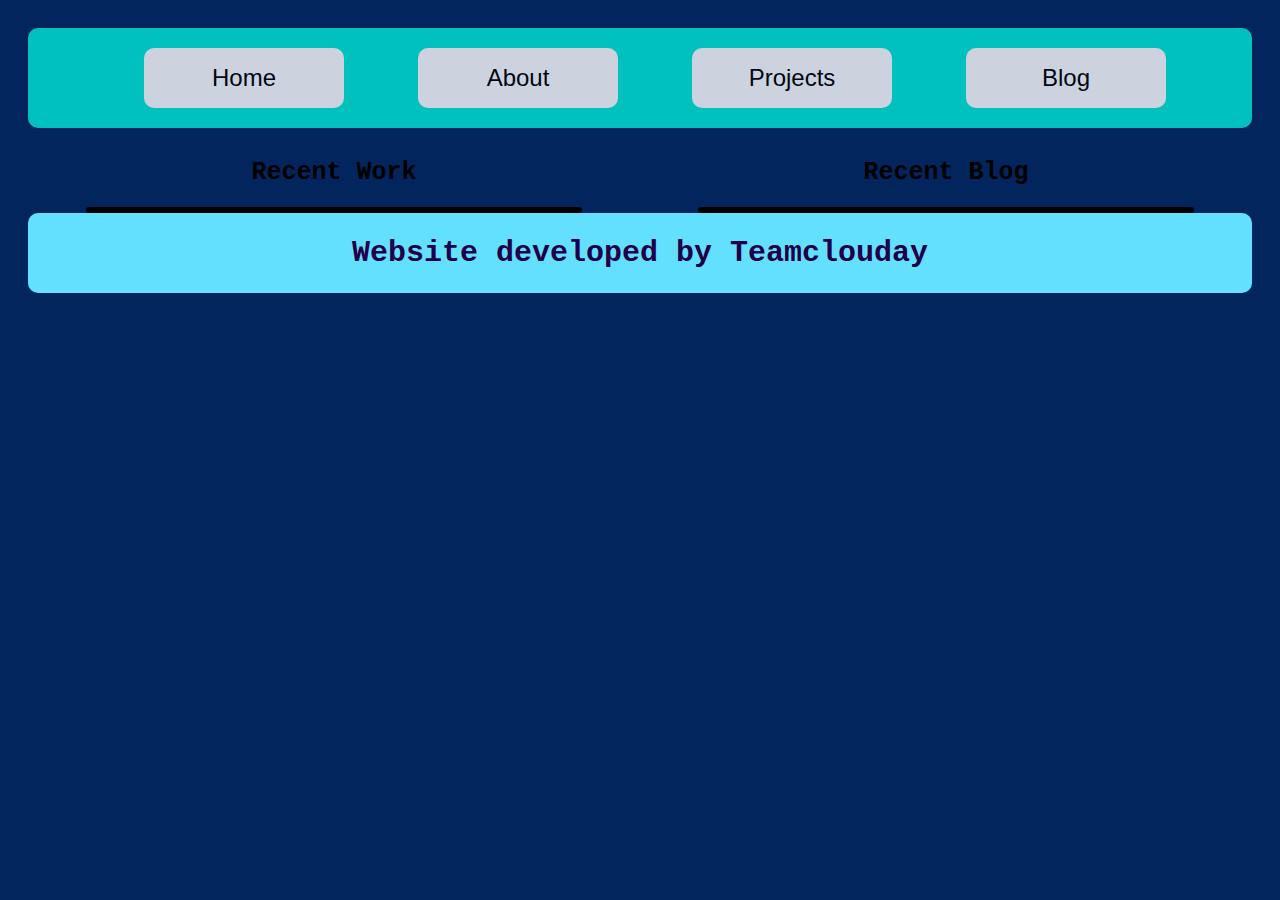
<file: index.html>
<!DOCTYPE html>
<html lang="en">

<head>
  <meta charset="UTF-8">
  <title>Teamclouday</title>
  <link rel="icon"
    href="https://upload.wikimedia.org/wikipedia/commons/thumb/a/a5/Archlinux-icon-crystal-64.svg/65px-Archlinux-icon-crystal-64.svg.png">
  <script src="https://code.jquery.com/jquery-3.5.1.slim.js"
    integrity="sha256-DrT5NfxfbHvMHux31Lkhxg42LY6of8TaYyK50jnxRnM=" crossorigin="anonymous"></script>
</head>

<body>
  <!-- header -->
  <div id="page_header">
    <div class="page_header_btn_group">
      <button type="button" id="btn_home">Home</button>
      <button type="button" id="btn_about">About</button>
      <button type="button" id="btn_projects">Projects</button>
      <button type="button" id="btn_blog">Blog</button>
    </div>
  </div>
  <!-- body -->
  <div id="page_body">
    <div id="page_body_wrapper">
      <div id="page_body_work">
        <div class="page_body_title">Recent Work</div>
        <div class="content">

        </div>
      </div>

      <div id="page_body_blog">
        <div class="page_body_title">Recent Blog</div>
        <div class="content">

        </div>
      </div>
    </div>
  </div>
  <!-- tailer -->
  <div id="page_tailer">
    <div id="page_tailer_text">Website developed by Teamclouday</div>
  </div>

  <style>
    body {
      padding: 20px;
      background-color: #02255d;
    }

    #page_header {
      width: 100%;
      height: 100px;
      border-radius: 10px;
      background-color: rgb(0, 233, 213);
      opacity: 0.8;
      overflow: hidden;
    }

    #page_body {
      width: 100%;
      margin-top: 20px;
      margin-bottom: 20px;
      border-radius: 10px;
      background-color: aquamarine;
    }

    #page_body .content {
      display: block;
      border-style: solid;
      border-radius: 20px;
      background-color: rgb(194, 250, 231);
      width: 80%;
      margin-top: 20px;
      margin-left: auto;
      margin-right: auto;
      overflow-x: hidden;
      overflow-y: auto;
    }

    #page_tailer {
      width: 100%;
      height: 80px;
      border-radius: 10px;
      background-color: rgb(100, 224, 255);
      overflow: hidden;
    }

    #page_tailer_text {
      display: block;
      margin-left: auto;
      margin-right: auto;
      width: fit-content;
      font-size: 30px;
      font-weight: 600;
      font-family: 'Courier New', Courier, monospace;
      line-height: 80px;
      color: rgb(32, 0, 73);
      cursor: default;
      user-select: none;
    }

    .page_header_btn_group {
      text-align: center;
      height: 100%;
      overflow: auto;
    }

    .page_header_btn_group button {
      display: inline-block;
      cursor: pointer;
      width: 200px;
      height: 60px;
      margin: 20px;
      margin-left: 50px;
      font-size: 24px;
      font-family: 'Franklin Gothic Medium', 'Arial Narrow', Arial, sans-serif;
      border-radius: 10px;
      border-style: none;
      background-color: white;
      color: black;
      transition: 0.5s;
      outline: none;
    }

    .page_header_btn_group button:hover {
      background-color: rgb(57, 143, 255);
      color: white;
    }

    #page_body_wrapper {
      margin: 0px;
      width: 100%;
    }

    #page_body_work {
      width: 50%;
      margin: 0px;
      float: left;
      overflow: auto;
    }

    #page_body_blog {
      width: 50%;
      margin: 0px;
      float: left;
      overflow: auto;
    }

    .page_body_title {
      text-align: center;
      margin-top: 10px;
      font-size: 25px;
      font-family: 'Courier New', Courier, monospace;
      font-weight: 600;
      cursor: default;
      user-select: none;
    }
  </style>

  <script type="text/javascript">
    $(document).ready(() => {
      // set events
      $(".page_header_btn_group #btn_home").on('click', () => {
        window.location.href = "https://teamclouday.github.io/";
      });
      $(".page_header_btn_group #btn_about").on('click', () => {
        window.location.href = "https://teamclouday.github.io/subpage/about/";
      });
      $(".page_header_btn_group #btn_projects").on('click', () => {
        window.location.href = "https://teamclouday.github.io/subpage/projects/";
      });
      $(".page_header_btn_group #btn_blog").on('click', () => {
        window.location.href = "https://teamclouday.github.io/subpage/blogs/";
      });
      // set body height
      var height = $(window).height();
      $("#page_body").height(height - 280);
      $("#page_body .content").height(height - 380);
    });
  </script>
</body>

</html>
</file>
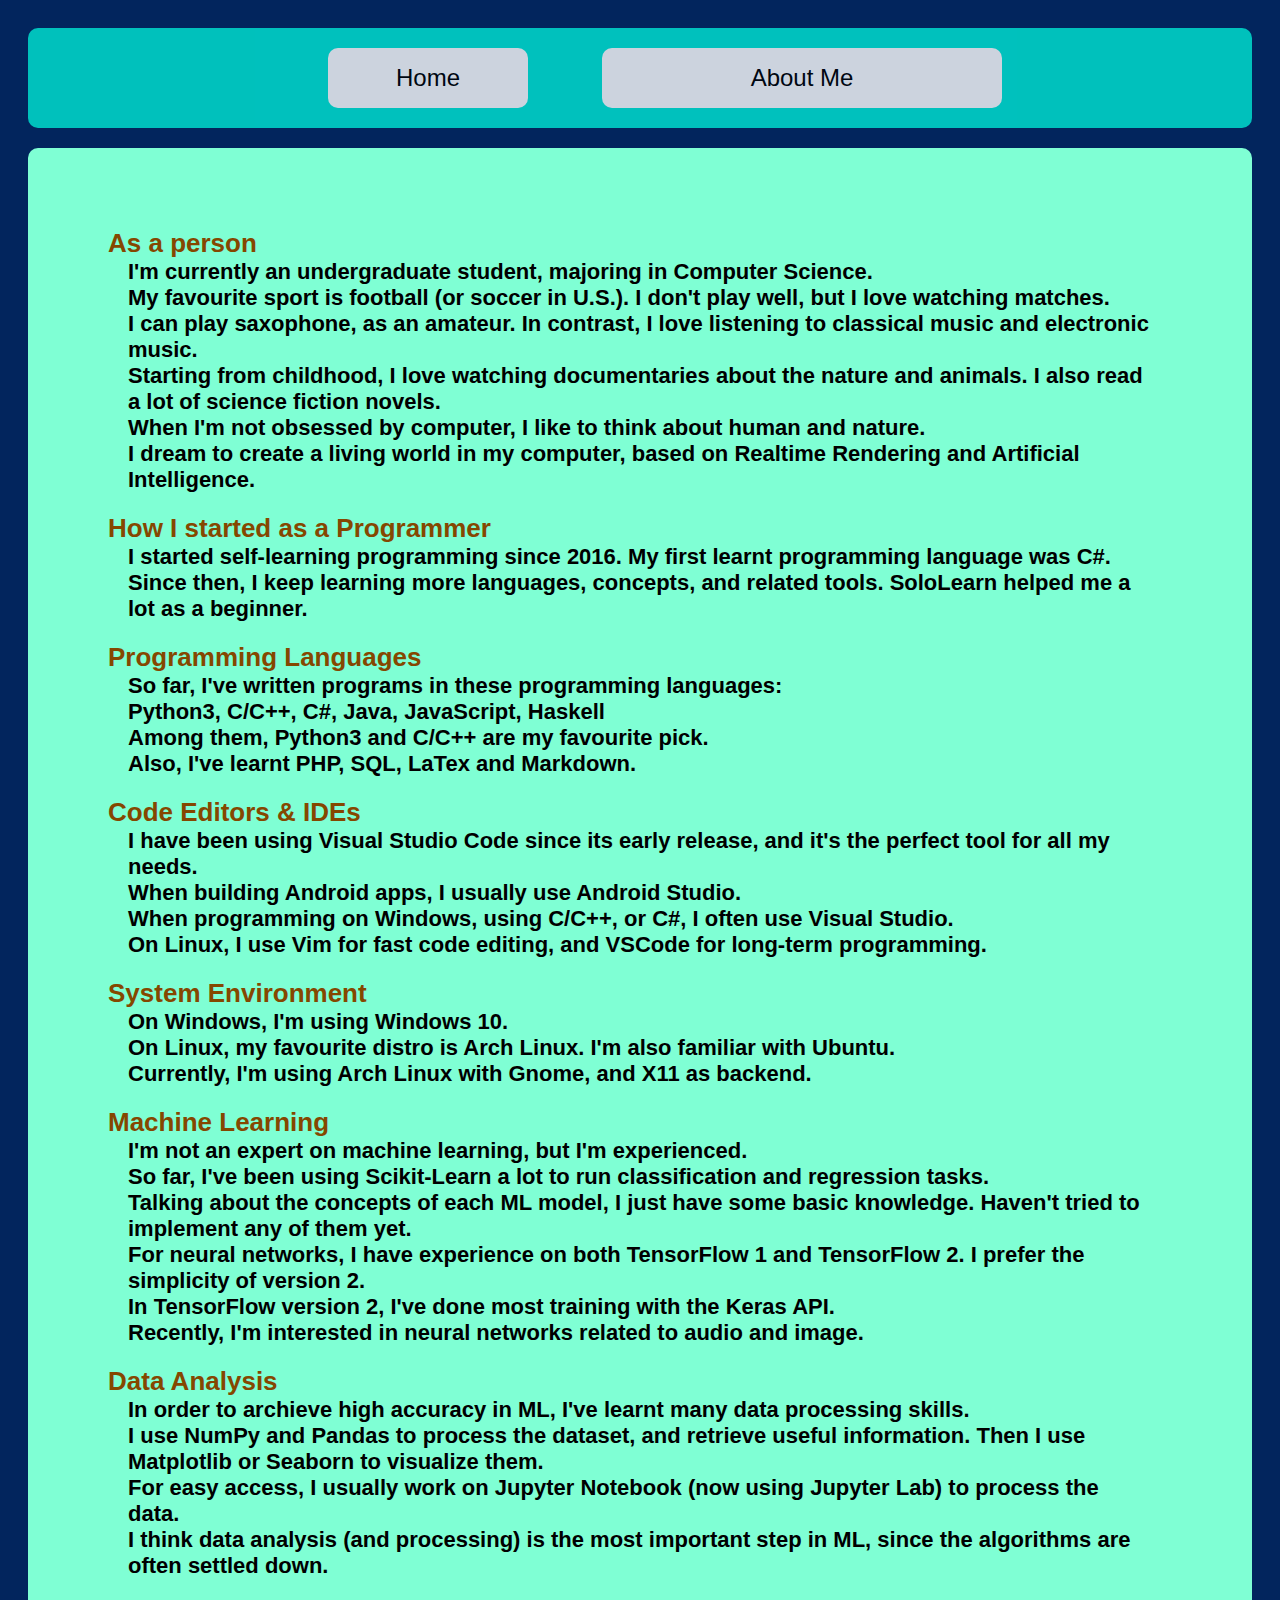
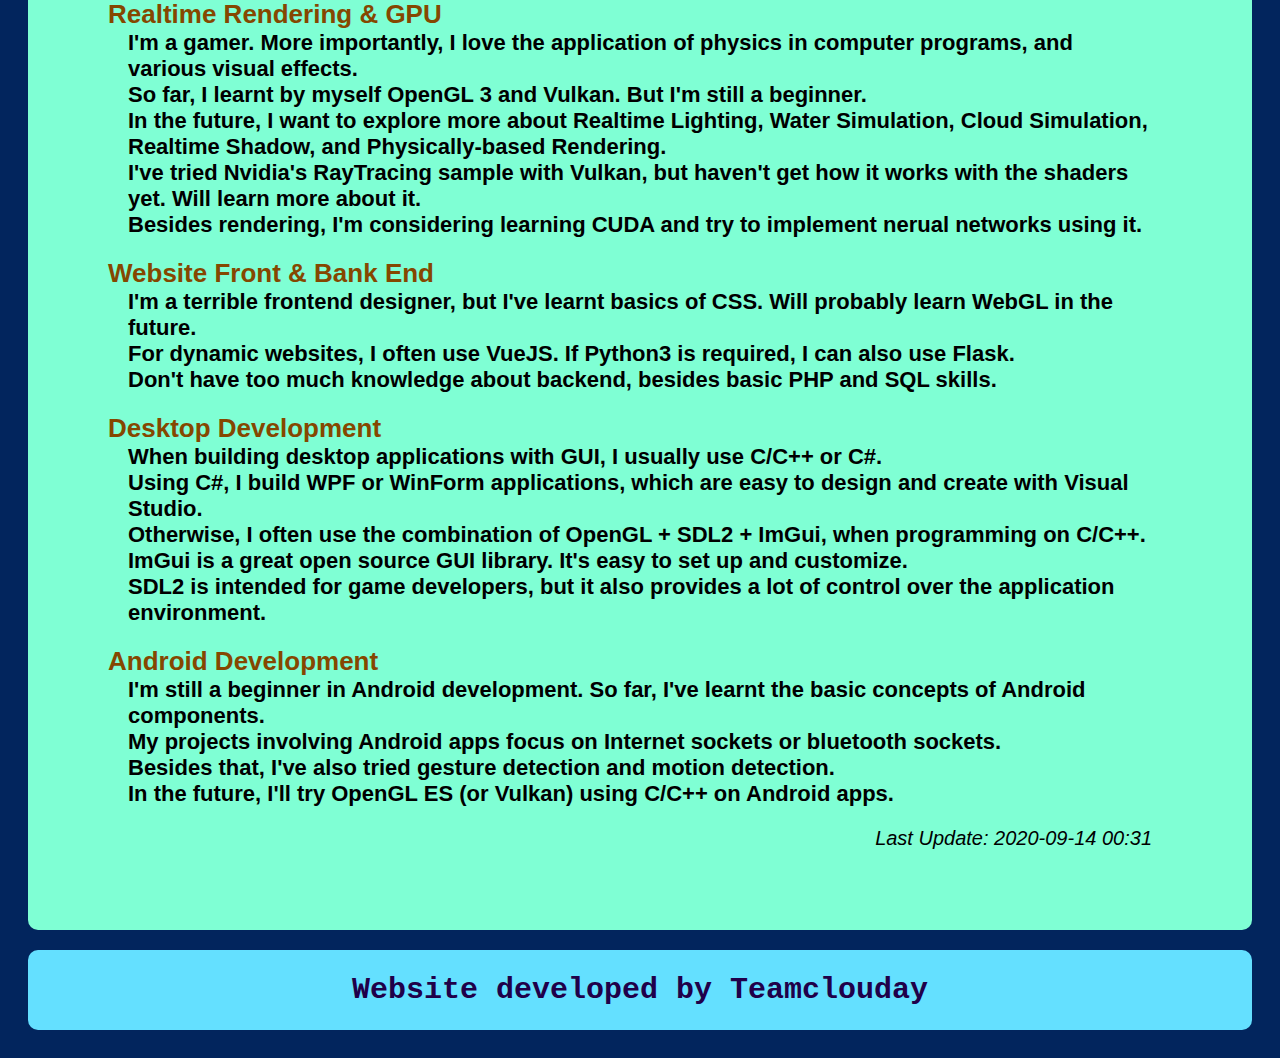
<file: subpage/about/index.html>
<!DOCTYPE html>
<html lang="en">
 <head>
  <meta charset="utf-8"/>
  <title>
   About Me
  </title>
  <link href="https://upload.wikimedia.org/wikipedia/commons/thumb/a/a5/Archlinux-icon-crystal-64.svg/65px-Archlinux-icon-crystal-64.svg.png" rel="icon"/>
  <script crossorigin="anonymous" integrity="sha256-DrT5NfxfbHvMHux31Lkhxg42LY6of8TaYyK50jnxRnM=" src="https://code.jquery.com/jquery-3.5.1.slim.js">
  </script>
 </head>
 <style>
 </style>
 <body>
  <!-- header -->
  <div id="page_header">
   <div class="page_header_btn_group">
    <button id="btn_home" type="button">
     Home
    </button>
    <div id="page_header_title">
     About Me
    </div>
   </div>
  </div>
  <!-- body -->
  <div id="page_body">
   <div class="paragraph_title">
    As a person
   </div>
   <div class="paragraph">
    I'm currently an undergraduate student, majoring in Computer Science.
    <br/>
    My favourite sport is football (or soccer in U.S.). I don't play well, but I love watching matches.
    <br/>
    I can play saxophone, as an amateur. In contrast, I love listening to classical music and electronic music.
    <br/>
    Starting from childhood, I love watching documentaries about the nature and animals. I also read a lot of science fiction novels.
    <br/>
    When I'm not obsessed by computer, I like to think about human and nature.
    <br/>
    I dream to create a living world in my computer, based on Realtime Rendering and Artificial Intelligence.
   </div>
   <div class="paragraph_title">
    How I started as a Programmer
   </div>
   <div class="paragraph">
    I started self-learning programming since 2016. My first learnt programming language was C#.
    <br/>
    Since then, I keep learning more languages, concepts, and related tools. SoloLearn helped me a lot as a beginner.
   </div>
   <div class="paragraph_title">
    Programming Languages
   </div>
   <div class="paragraph">
    So far, I've written programs in these programming languages:
    <br/>
    Python3, C/C++, C#, Java, JavaScript, Haskell
    <br/>
    Among them, Python3 and C/C++ are my favourite pick.
    <br/>
    Also, I've learnt PHP, SQL, LaTex and Markdown.
   </div>
   <div class="paragraph_title">
    Code Editors &amp; IDEs
   </div>
   <div class="paragraph">
    I have been using Visual Studio Code since its early release, and it's the perfect tool for all my needs.
    <br/>
    When building Android apps, I usually use Android Studio.
    <br/>
    When programming on Windows, using C/C++, or C#, I often use Visual Studio.
    <br/>
    On Linux, I use Vim for fast code editing, and VSCode for long-term programming.
   </div>
   <div class="paragraph_title">
    System Environment
   </div>
   <div class="paragraph">
    On Windows, I'm using Windows 10.
    <br/>
    On Linux, my favourite distro is Arch Linux. I'm also familiar with Ubuntu.
    <br/>
    Currently, I'm using Arch Linux with Gnome, and X11 as backend.
   </div>
   <div class="paragraph_title">
    Machine Learning
   </div>
   <div class="paragraph">
    I'm not an expert on machine learning, but I'm experienced.
    <br/>
    So far, I've been using Scikit-Learn a lot to run classification and regression tasks.
    <br/>
    Talking about the concepts of each ML model, I just have some basic knowledge. Haven't tried to implement any of them yet.
    <br/>
    For neural networks, I have experience on both TensorFlow 1 and TensorFlow 2. I prefer the simplicity of version 2.
    <br/>
    In TensorFlow version 2, I've done most training with the Keras API.
    <br/>
    Recently, I'm interested in neural networks related to audio and image.
   </div>
   <div class="paragraph_title">
    Data Analysis
   </div>
   <div class="paragraph">
    In order to archieve high accuracy in ML, I've learnt many data processing skills.
    <br/>
    I use NumPy and Pandas to process the dataset, and retrieve useful information. Then I use Matplotlib or Seaborn to visualize them.
    <br/>
    For easy access, I usually work on Jupyter Notebook (now using Jupyter Lab) to process the data.
    <br/>
    I think data analysis (and processing) is the most important step in ML, since the algorithms are often settled down.
   </div>
   <div class="paragraph_title">
    Realtime Rendering &amp; GPU
   </div>
   <div class="paragraph">
    I'm a gamer. More importantly, I love the application of physics in computer programs, and various visual effects.
    <br/>
    So far, I learnt by myself OpenGL 3 and Vulkan. But I'm still a beginner.
    <br/>
    In the future, I want to explore more about Realtime Lighting, Water Simulation, Cloud Simulation, Realtime Shadow, and Physically-based Rendering.
    <br/>
    I've tried Nvidia's RayTracing sample with Vulkan, but haven't get how it works with the shaders yet. Will learn more about it.
    <br/>
    Besides rendering, I'm considering learning CUDA and try to implement nerual networks using it.
   </div>
   <div class="paragraph_title">
    Website Front &amp; Bank End
   </div>
   <div class="paragraph">
    I'm a terrible frontend designer, but I've learnt basics of CSS. Will probably learn WebGL in the future.
    <br/>
    For dynamic websites, I often use VueJS. If Python3 is required, I can also use Flask.
    <br/>
    Don't have too much knowledge about backend, besides basic PHP and SQL skills.
   </div>
   <div class="paragraph_title">
    Desktop Development
   </div>
   <div class="paragraph">
    When building desktop applications with GUI, I usually use C/C++ or C#.
    <br/>
    Using C#, I build WPF or WinForm applications, which are easy to design and create with Visual Studio.
    <br/>
    Otherwise, I often use the combination of OpenGL + SDL2 + ImGui, when programming on C/C++.
    <br/>
    ImGui is a great open source GUI library. It's easy to set up and customize.
    <br/>
    SDL2 is intended for game developers, but it also provides a lot of control over the application environment.
   </div>
   <div class="paragraph_title">
    Android Development
   </div>
   <div class="paragraph">
    I'm still a beginner in Android development. So far, I've learnt the basic concepts of Android components.
    <br/>
    My projects involving Android apps focus on Internet sockets or bluetooth sockets.
    <br/>
    Besides that, I've also tried gesture detection and motion detection.
    <br/>
    In the future, I'll try OpenGL ES (or Vulkan) using C/C++ on Android apps.
   </div>
   <div class="last_update">
    Last Update: 2020-09-14 00:31
   </div>
  </div>
  <!-- tailer -->
  <div id="page_tailer">
   <div id="page_tailer_text">
    Website developed by Teamclouday
   </div>
  </div>
  <style>
   body
    {
      padding: 20px;
      background-color: #02255d;
    }

    #page_header 
    {
      width: 100%;
      height: 100px;
      border-radius: 10px;
      background-color: rgb(0, 233, 213);
      opacity: 0.8;
      overflow: hidden;
    }

    #page_body 
    {
      width: 100%;
      margin-top: 20px;
      margin-bottom: 20px;
      padding-top: 80px;
      padding-bottom: 80px;
      border-radius: 10px;
      background-color: aquamarine;
    }

    #page_body .paragraph 
    {
      display: block;
      width: auto;
      margin-left: 100px;
      margin-right: 100px;
      margin-bottom: 20px;
      cursor: default;
      font-size: 22px;
      font-weight: 600;
      font-family: 'Gill Sans', 'Gill Sans MT', Calibri, 'Trebuchet MS', sans-serif;
    }

    #page_body .paragraph_title 
    {
      display: block;
      width: auto;
      margin-left: 80px;
      margin-right: 80px;
      cursor: default;
      font-size: 26px;
      font-weight: 600;
      font-family: 'Lucida Sans', 'Lucida Sans Regular', 'Lucida Grande', 'Lucida Sans Unicode', Geneva, Verdana, sans-serif;
      color: rgb(133, 71, 0);
      user-select: none;
    }

    #page_body .last_update 
    {
      display: block;
      width: auto;
      margin-left: 100px;
      margin-right: 100px;
      cursor: default;
      text-align: right;
      font-size: 20px;
      font-style: italic;
      font-family: 'Gill Sans', 'Gill Sans MT', Calibri, 'Trebuchet MS', sans-serif;
      user-select: none;
    }

    #page_tailer 
    {
      width: 100%;
      height: 80px;
      border-radius: 10px;
      background-color: rgb(100, 224, 255);
      overflow: hidden;
    }

    #page_tailer_text 
    {
      display: block;
      margin-left: auto;
      margin-right: auto;
      width: fit-content;
      font-size: 30px;
      font-weight: 600;
      font-family: 'Courier New', Courier, monospace;
      line-height: 80px;
      color: rgb(32, 0, 73);
      cursor: default;
      user-select: none;
    }

    .page_header_btn_group 
    {
      text-align: center;
      height: 100%;
      overflow: auto;
    }

    .page_header_btn_group button 
    {
      display: inline-block;
      cursor: pointer;
      width: 200px;
      height: 60px;
      margin: 20px;
      margin-left: 50px;
      font-size: 24px;
      font-family: 'Franklin Gothic Medium', 'Arial Narrow', Arial, sans-serif;
      border-radius: 10px;
      border-style: none;
      background-color: white;
      color: black;
      transition: 0.5s;
      outline: none;
    }

    .page_header_btn_group #page_header_title 
    {
      display: inline-block;
      cursor: default;
      user-select: none;
      width: 400px;
      text-align: center;
      margin-left: 50px;
      font-size: 24px;
      font-family: 'Franklin Gothic Medium', 'Arial Narrow', Arial, sans-serif;
      background-color: white;
      height: 60px;
      line-height: 60px;
      border-radius: 10px;
    }

    .page_header_btn_group button:hover 
    {
      background-color: rgb(57, 143, 255);
      color: white;
    }
  </style>
  <script type="text/javascript">
   $(document).ready(() => {
      // set events
      $(".page_header_btn_group #btn_home").on('click', () => {
        window.location.href = "https://teamclouday.github.io/";
      });
    });
  </script>
 </body>
</html>
</file>
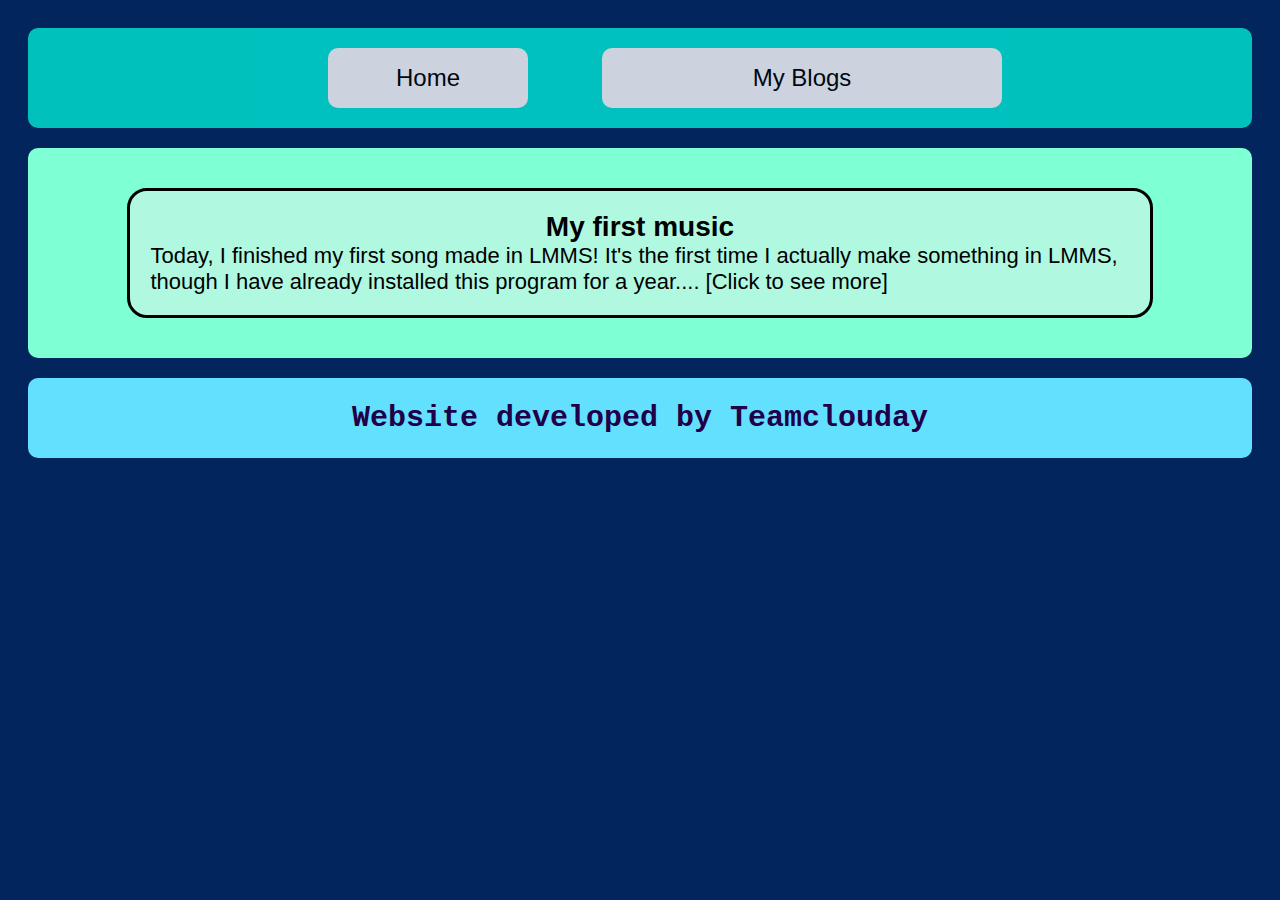
<file: subpage/blogs/index.html>
<!DOCTYPE html>
<html lang="en">
 <head>
  <meta charset="utf-8"/>
  <title>
   My Blogs
  </title>
  <link href="https://upload.wikimedia.org/wikipedia/commons/thumb/a/a5/Archlinux-icon-crystal-64.svg/65px-Archlinux-icon-crystal-64.svg.png" rel="icon"/>
  <script crossorigin="anonymous" integrity="sha256-DrT5NfxfbHvMHux31Lkhxg42LY6of8TaYyK50jnxRnM=" src="https://code.jquery.com/jquery-3.5.1.slim.js">
  </script>
 </head>
 <body>
  <!-- header -->
  <div id="page_header">
   <div class="page_header_btn_group">
    <button id="btn_home" type="button">
     Home
    </button>
    <div id="page_header_title">
     My Blogs
    </div>
   </div>
  </div>
  <!-- body -->
  <div id="page_body">
   <a href="2020_09_13_23_09.html" style="text-decoration: none;" tag="2020_09_13_23_09">
    <div class="blog">
     <div class="title">
      My first music
     </div>
     <div class="abstract">
      Today, I finished my first song made in LMMS!       It's the first time I actually make something in LMMS, though I have already installed this program for a year.... [Click to see more]
     </div>
    </div>
   </a>
  </div>
  <!-- tailer -->
  <div id="page_tailer">
   <div id="page_tailer_text">
    Website developed by Teamclouday
   </div>
  </div>
  <style>
   body {
      padding: 20px;
      background-color: #02255d;
    }

    #page_header {
      width: 100%;
      height: 100px;
      border-radius: 10px;
      background-color: rgb(0, 233, 213);
      opacity: 0.8;
      overflow: hidden;
    }

    #page_body {
      width: 100%;
      margin-top: 20px;
      margin-bottom: 20px;
      padding-top: 20px;
      padding-bottom: 20px;
      border-radius: 10px;
      background-color: aquamarine;
    }

    #page_body .blog {
      display: block;
      width: 80%;
      margin-left: auto;
      margin-right: auto;
      margin-bottom: 20px;
      margin-top: 20px;
      padding: 20px;
      border-radius: 20px;
      border-style: solid;
      background-color: rgb(176, 248, 224);
      font-family: 'Lucida Sans', 'Lucida Sans Regular', 'Lucida Grande', 'Lucida Sans Unicode', Geneva, Verdana, sans-serif;
      cursor: pointer;
      outline: none;
      color: black;
      border-color: black;
      transition: 0.5s;
    }

    #page_body .blog:hover {
      color: white;
      background-color: rgb(0, 74, 143);
      border-color: black;
    }

    #page_body .blog .title {
      text-align: center;
      font-size: 28px;
      font-weight: 700;
    }

    #page_body .blog .abstract {
      font-size: 22px;
    }

    #page_tailer {
      width: 100%;
      height: 80px;
      border-radius: 10px;
      background-color: rgb(100, 224, 255);
      overflow: hidden;
    }

    #page_tailer_text {
      display: block;
      margin-left: auto;
      margin-right: auto;
      width: fit-content;
      font-size: 30px;
      font-weight: 600;
      font-family: 'Courier New', Courier, monospace;
      line-height: 80px;
      color: rgb(32, 0, 73);
      cursor: default;
      user-select: none;
    }

    .page_header_btn_group {
      text-align: center;
      height: 100%;
      overflow: auto;
    }

    .page_header_btn_group button {
      display: inline-block;
      cursor: pointer;
      width: 200px;
      height: 60px;
      margin: 20px;
      margin-left: 50px;
      font-size: 24px;
      font-family: 'Franklin Gothic Medium', 'Arial Narrow', Arial, sans-serif;
      border-radius: 10px;
      border-style: none;
      background-color: white;
      color: black;
      transition: 0.5s;
      outline: none;
    }

    .page_header_btn_group #page_header_title {
      display: inline-block;
      cursor: default;
      user-select: none;
      width: 400px;
      text-align: center;
      margin-left: 50px;
      font-size: 24px;
      font-family: 'Franklin Gothic Medium', 'Arial Narrow', Arial, sans-serif;
      background-color: white;
      height: 60px;
      line-height: 60px;
      border-radius: 10px;
    }

    .page_header_btn_group button:hover {
      background-color: rgb(57, 143, 255);
      color: white;
    }
  </style>
  <script type="text/javascript">
   $(document).ready(() => {
      // set events
      $(".page_header_btn_group #btn_home").on('click', () => {
        window.location.href = "https://teamclouday.github.io/";
      });
    });
  </script>
 </body>
</html>
</file>
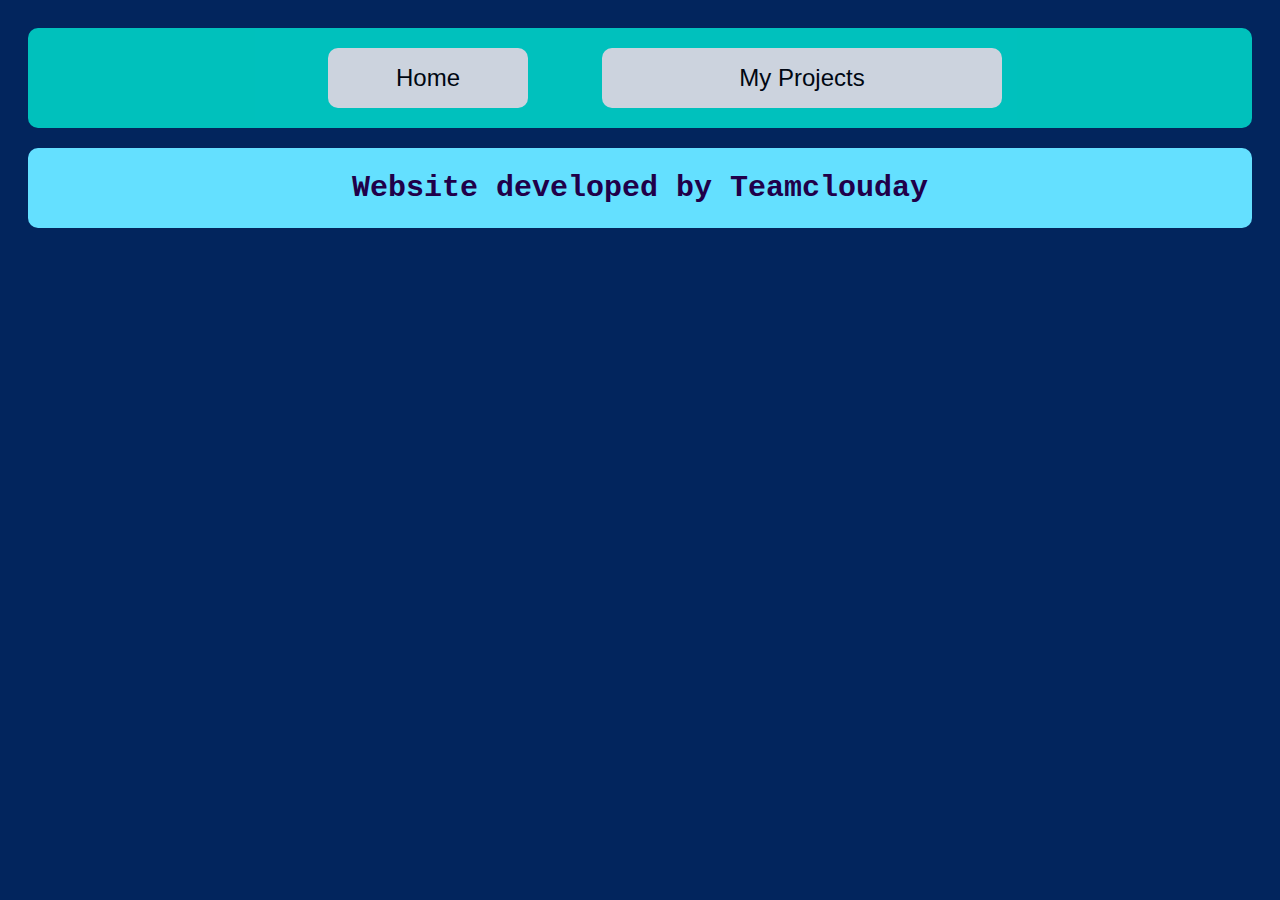
<file: subpage/projects/index.html>
<!DOCTYPE html>
<html lang="en">

<head>
  <meta charset="UTF-8">
  <title>My Projects</title>
  <link rel="icon"
    href="https://upload.wikimedia.org/wikipedia/commons/thumb/a/a5/Archlinux-icon-crystal-64.svg/65px-Archlinux-icon-crystal-64.svg.png">
  <script src="https://code.jquery.com/jquery-3.5.1.slim.js"
    integrity="sha256-DrT5NfxfbHvMHux31Lkhxg42LY6of8TaYyK50jnxRnM=" crossorigin="anonymous"></script>
</head>

<body>
  <!-- header -->
  <div id="page_header">
    <div class="page_header_btn_group">
      <button type="button" id="btn_home">Home</button>
      <div id="page_header_title">My Projects</div>
    </div>
  </div>
  <!-- body -->
  <div id="page_body">
  </div>
  <!-- tailer -->
  <div id="page_tailer">
    <div id="page_tailer_text">Website developed by Teamclouday</div>
  </div>

  <style>
    body {
      padding: 20px;
      background-color: #02255d;
    }

    #page_header {
      width: 100%;
      height: 100px;
      border-radius: 10px;
      background-color: rgb(0, 233, 213);
      opacity: 0.8;
      overflow: hidden;
    }

    #page_body {
      width: 100%;
      margin-top: 20px;
      margin-bottom: 20px;
      border-radius: 10px;
      background-color: aquamarine;
    }

    #page_tailer {
      width: 100%;
      height: 80px;
      border-radius: 10px;
      background-color: rgb(100, 224, 255);
      overflow: hidden;
    }

    #page_tailer_text {
      display: block;
      margin-left: auto;
      margin-right: auto;
      width: fit-content;
      font-size: 30px;
      font-weight: 600;
      font-family: 'Courier New', Courier, monospace;
      line-height: 80px;
      color: rgb(32, 0, 73);
      cursor: default;
      user-select: none;
    }

    .page_header_btn_group {
      text-align: center;
      height: 100%;
      overflow: auto;
    }

    .page_header_btn_group button {
      display: inline-block;
      cursor: pointer;
      width: 200px;
      height: 60px;
      margin: 20px;
      margin-left: 50px;
      font-size: 24px;
      font-family: 'Franklin Gothic Medium', 'Arial Narrow', Arial, sans-serif;
      border-radius: 10px;
      border-style: none;
      background-color: white;
      color: black;
      transition: 0.5s;
      outline: none;
    }

    .page_header_btn_group #page_header_title {
      display: inline-block;
      cursor: default;
      user-select: none;
      width: 400px;
      text-align: center;
      margin-left: 50px;
      font-size: 24px;
      font-family: 'Franklin Gothic Medium', 'Arial Narrow', Arial, sans-serif;
      background-color: white;
      height: 60px;
      line-height: 60px;
      border-radius: 10px;
    }

    .page_header_btn_group button:hover {
      background-color: rgb(57, 143, 255);
      color: white;
    }
  </style>

  <script type="text/javascript">
    $(document).ready(() => {
      // set events
      $(".page_header_btn_group #btn_home").on('click', () => {
        window.location.href = "https://teamclouday.github.io/";
      });
      // set body height
      var height = $(window).height(); // TODO: remove auto height after fill in some content
      $("#page_body").height(height - 280);
    });
  </script>
</body>

</html>
</file>
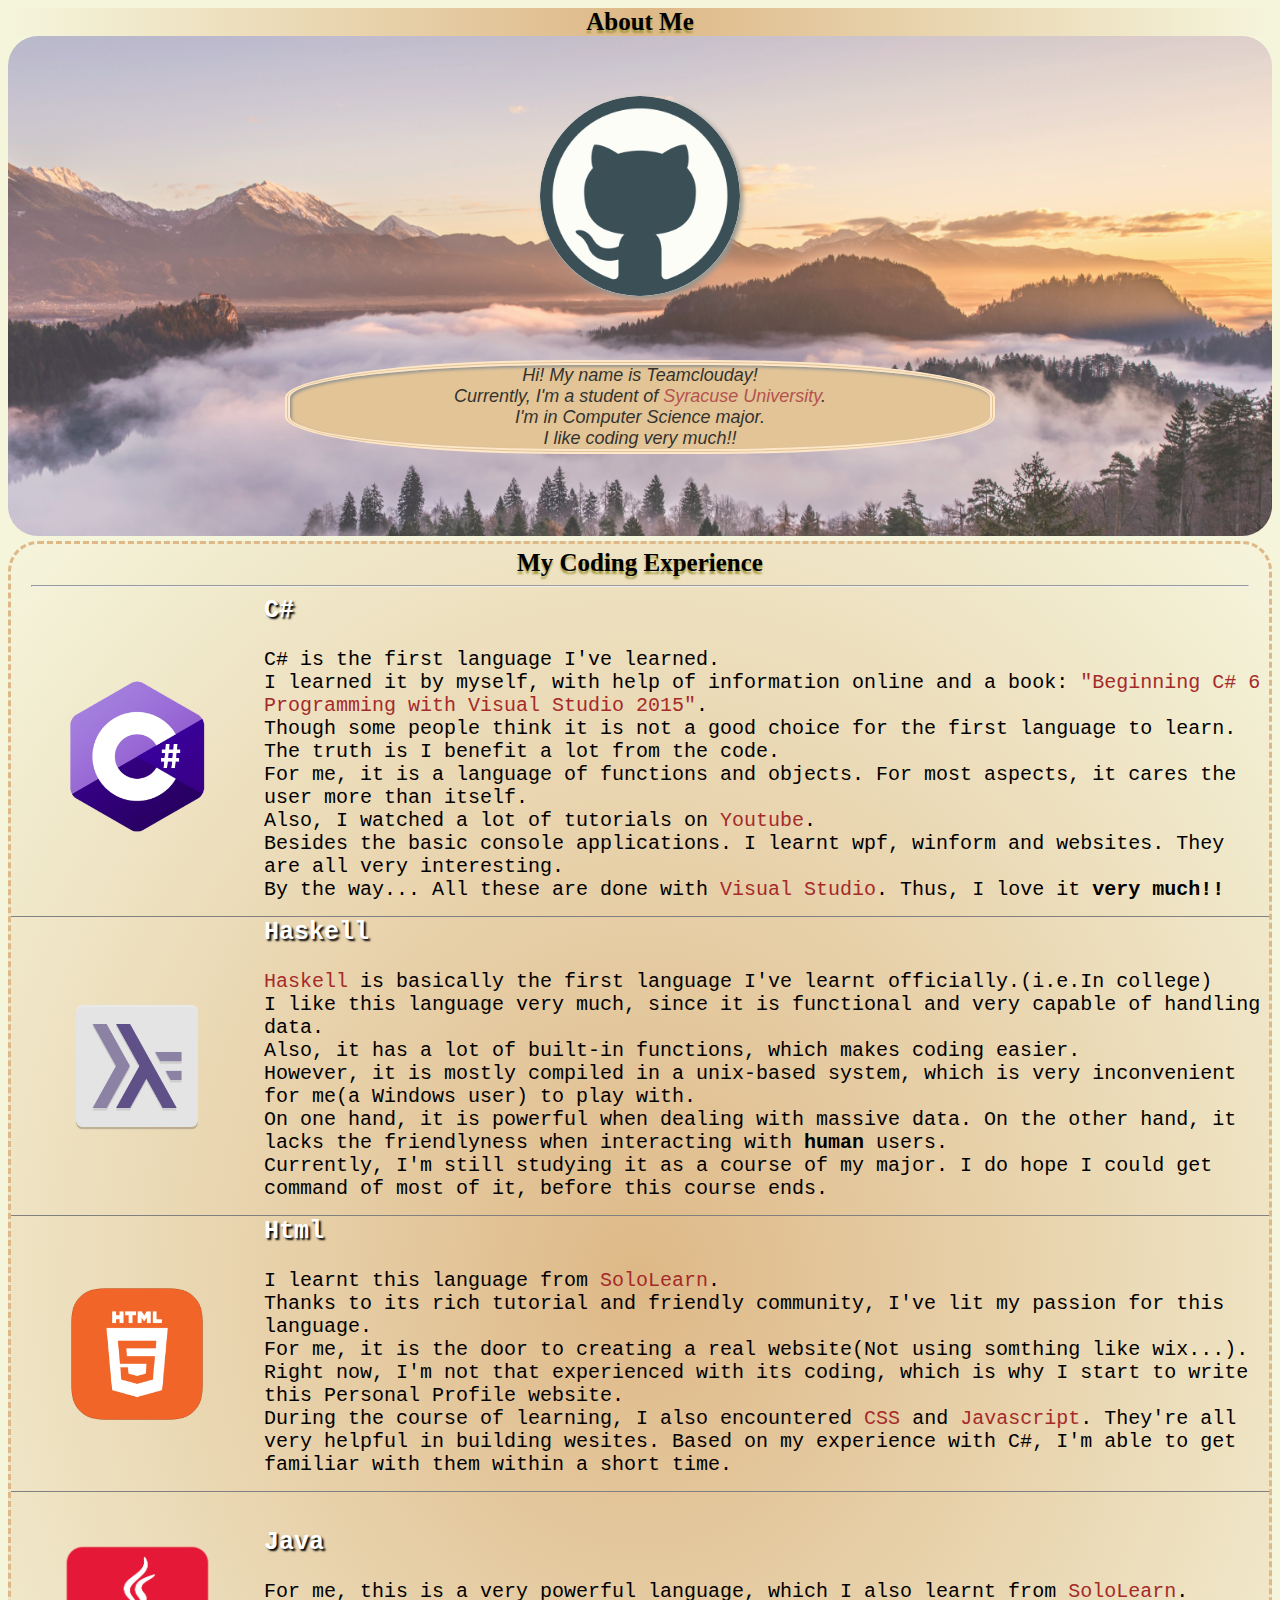
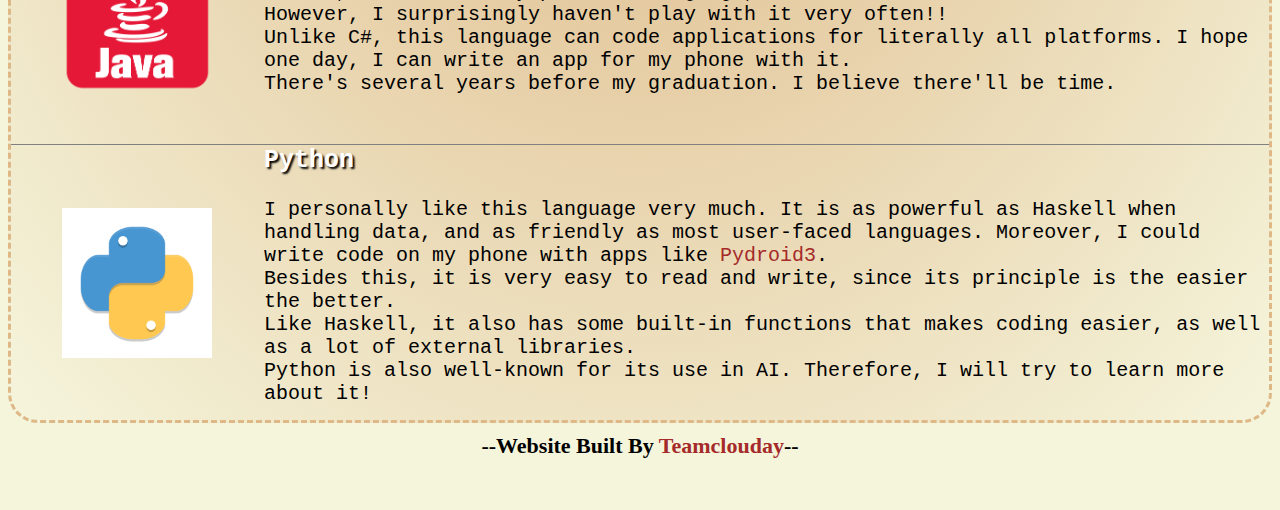
<file: MainPage.html>
﻿<!DOCTYPE html>
<html>
<head>
    <meta charset="utf-8" />
    <meta http-equiv="pragma" content="no-cache" />
    <title>MainPage</title>
    <link rel="stylesheet" href="MainStyle.css">
</head>
<body>
    <!--The Start(With simple information)-->
    <p id="HeadTitle">About Me</p>
    <div class="SimpleInfo" align="center">
        <img id="InfoImage" src="Pictures/Head.png" alt="HeadImage" />
        <p id="InfoPara">Hi! My name is Teamclouday!<br/>Currently, I'm a student of 
        <a href="https://www.syracuse.edu/">Syracuse University</a>.<br />I'm in Computer Science major.
        <br />I like coding very much!!
        </p>
    </div>

    <!--About My coding Experience-->
    <div class="Experience">
        <p id="ExpTitle">My Coding Experience</p>
        <hr />
        <table border="1" frame="void" rules="rows">
            <tr>
                <td width="20%"><img src="Pictures/IconCSharp.png" alt="C# Icon" id="ExpImages"/></td>
                <td id="ExpWords">
                    <h>C#</h><br /><br />C# is the first language I've learned.<br />I learned it by myself, with help of information online and a book: 
                    <a href="http://www.wrox.com/WileyCDA/WroxTitle/Beginning-C-6-Programming-with-Visual-Studio-2015.productCd-1119096685.html">
                    "Beginning C# 6 Programming with Visual Studio 2015"</a>.
                    <br />Though some people think it is not a good choice for the first language to learn. The truth is I benefit a lot from the code.
                    <br />For me, it is a language of functions and objects. For most aspects, it cares the user more than itself.
                    <br />Also, I watched a lot of tutorials on <a href="https://www.youtube.com/results?search_query=C%23">Youtube</a>. 
                    <br />Besides the basic console applications. I learnt wpf, winform and websites. They are all very interesting.
                    <br />By the way... All these are done with <a href="https://www.visualstudio.com/">Visual Studio</a>. Thus, I love it <strong>very much!!</strong>
                </td>
            </tr>
            <tr>
                <td width="20%"><img src="Pictures/IconHaskell.png" alt="Haskell Icon" id="ExpImages"/></td>
                <td id="ExpWords">
                    <h>Haskell</h><br />
                    <br /><a href="https://www.haskell.org/hoogle/">Haskell</a> is basically the first language I've learnt officially.(i.e.In college)
                    <br />I like this language very much, since it is functional and very capable of handling data.
                    <br />Also, it has a lot of built-in functions, which makes coding easier.
                    <br />However, it is mostly compiled in a unix-based system, which is very inconvenient for me(a Windows user) to play with.
                    <br />On one hand, it is powerful when dealing with massive data. On the other hand, it lacks the friendlyness when interacting with <strong>human</strong> users.
                    <br />Currently, I'm still studying it as a course of my major. I do hope I could get command of most of it, before this course ends.
                </td>
            </tr>
            <tr>
                <td width="20%"><img src="Pictures/IconHtml.png" alt="Html Icon" id="ExpImages"/></td>
                <td id="ExpWords">
                    <h>Html</h><br />
                    <br />I learnt this language from <a href="https://www.sololearn.com/">SoloLearn</a>.
                    <br />Thanks to its rich tutorial and friendly community, I've lit my passion for this language.
                    <br />For me, it is the door to creating a real website(Not using somthing like wix...).
                    <br />Right now, I'm not that experienced with its coding, which is why I start to write this Personal Profile website.
                    <br />During the course of learning, I also encountered 
                    <a href="https://en.wikipedia.org/wiki/Cascading_Style_Sheets">CSS</a> and 
                    <a href="https://en.wikipedia.org/wiki/JavaScript">Javascript</a>. They're all very helpful in building wesites. 
                    Based on my experience with C#, I'm able to get familiar with them within a short time.
                </td>
            </tr>
            <tr>
                <td width="20%"><img src="Pictures/IconJava.png" alt="Java Icon" id="ExpImages"/></td>
                <td id="ExpWords">
                    <h>Java</h><br />
                    <br />For me, this is a very powerful language, which I also learnt from <a href="https://www.sololearn.com/">SoloLearn</a>.
                    <br />However, I surprisingly haven't play with it very often!! 
                    <br />Unlike C#, this language can code applications for literally all platforms. I hope one day, I can write an app for my phone with it.
                    <br />There's several years before my graduation. I believe there'll be time.
                </td>
            </tr>
            <tr>
                <td width="20%"><img src="Pictures/IconPython.png" alt="Python Icon" id="ExpImages"/></td>
                <td id="ExpWords">
                    <h>Python</h><br />
                    <br />I personally like this language very much. It is as powerful as Haskell when handling data, and as friendly as most 
                    user-faced languages. Moreover, I could write code on my phone with apps like 
                    <a href="https://play.google.com/store/apps/details?id=ru.iiec.pydroid3">Pydroid3</a>.
                    <br />Besides this, it is very easy to read and write, since its principle is the easier the better.
                    <br />Like Haskell, it also has some built-in functions that makes coding easier, as well as a lot of external libraries.
                    <br />Python is also well-known for its use in AI. Therefore, I will try to learn more about it!
                </td>
            </tr>
        </table>
    </div>

    <!--My future Ambitions-->
    <div>

    </div>

    <!--END-->
    <div>
        <p style="text-align:center;font-size:22px;font-weight:bold;margin:0;">
        --Website Built By <a href="https://github.com/teamclouday">Teamclouday</a>--
        </p>
    </div>
</body>
</html>
</file>
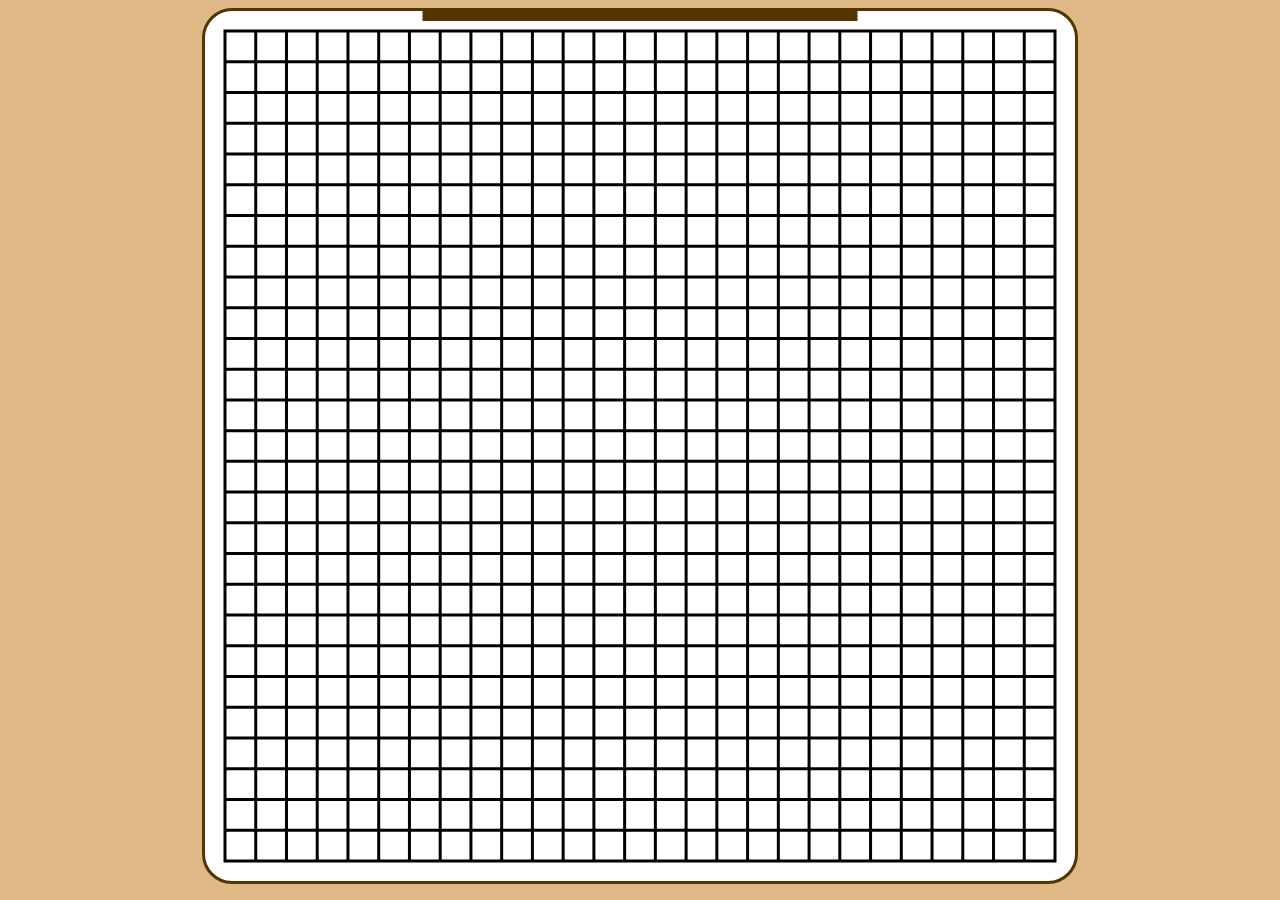
<file: Gobang/gobang.html>
<!DOCTYPE html>
<html lang="en">
<head>
  <meta charset="UTF-8">
  <meta name="viewport" content="initial-scale=1.0">
  <link href="gobang.css" rel="stylesheet">
  <script src="https://code.jquery.com/jquery-3.3.1.min.js"></script>
  <script src="gobang.js" type="text/javascript"></script>
  <title>Gobang</title>
</head>
<body>
  <div id="menuBar">
    <input type="button" value="Restart" id="menuButton" onclick="restart()">
    <input type="button" value="Withdraw" id="menuButton" onclick="withdraw()">
    <input type="button" value="Button" id="menuButton" onclick="win()">
  </div>
  <svg id="svg">
    Perhaps your browser does not support SVG
    <rect id="svgRect" y="0" height="10" style="fill: rgb(85, 52, 0);"/>
  </svg>
</body>
</html>
</file>
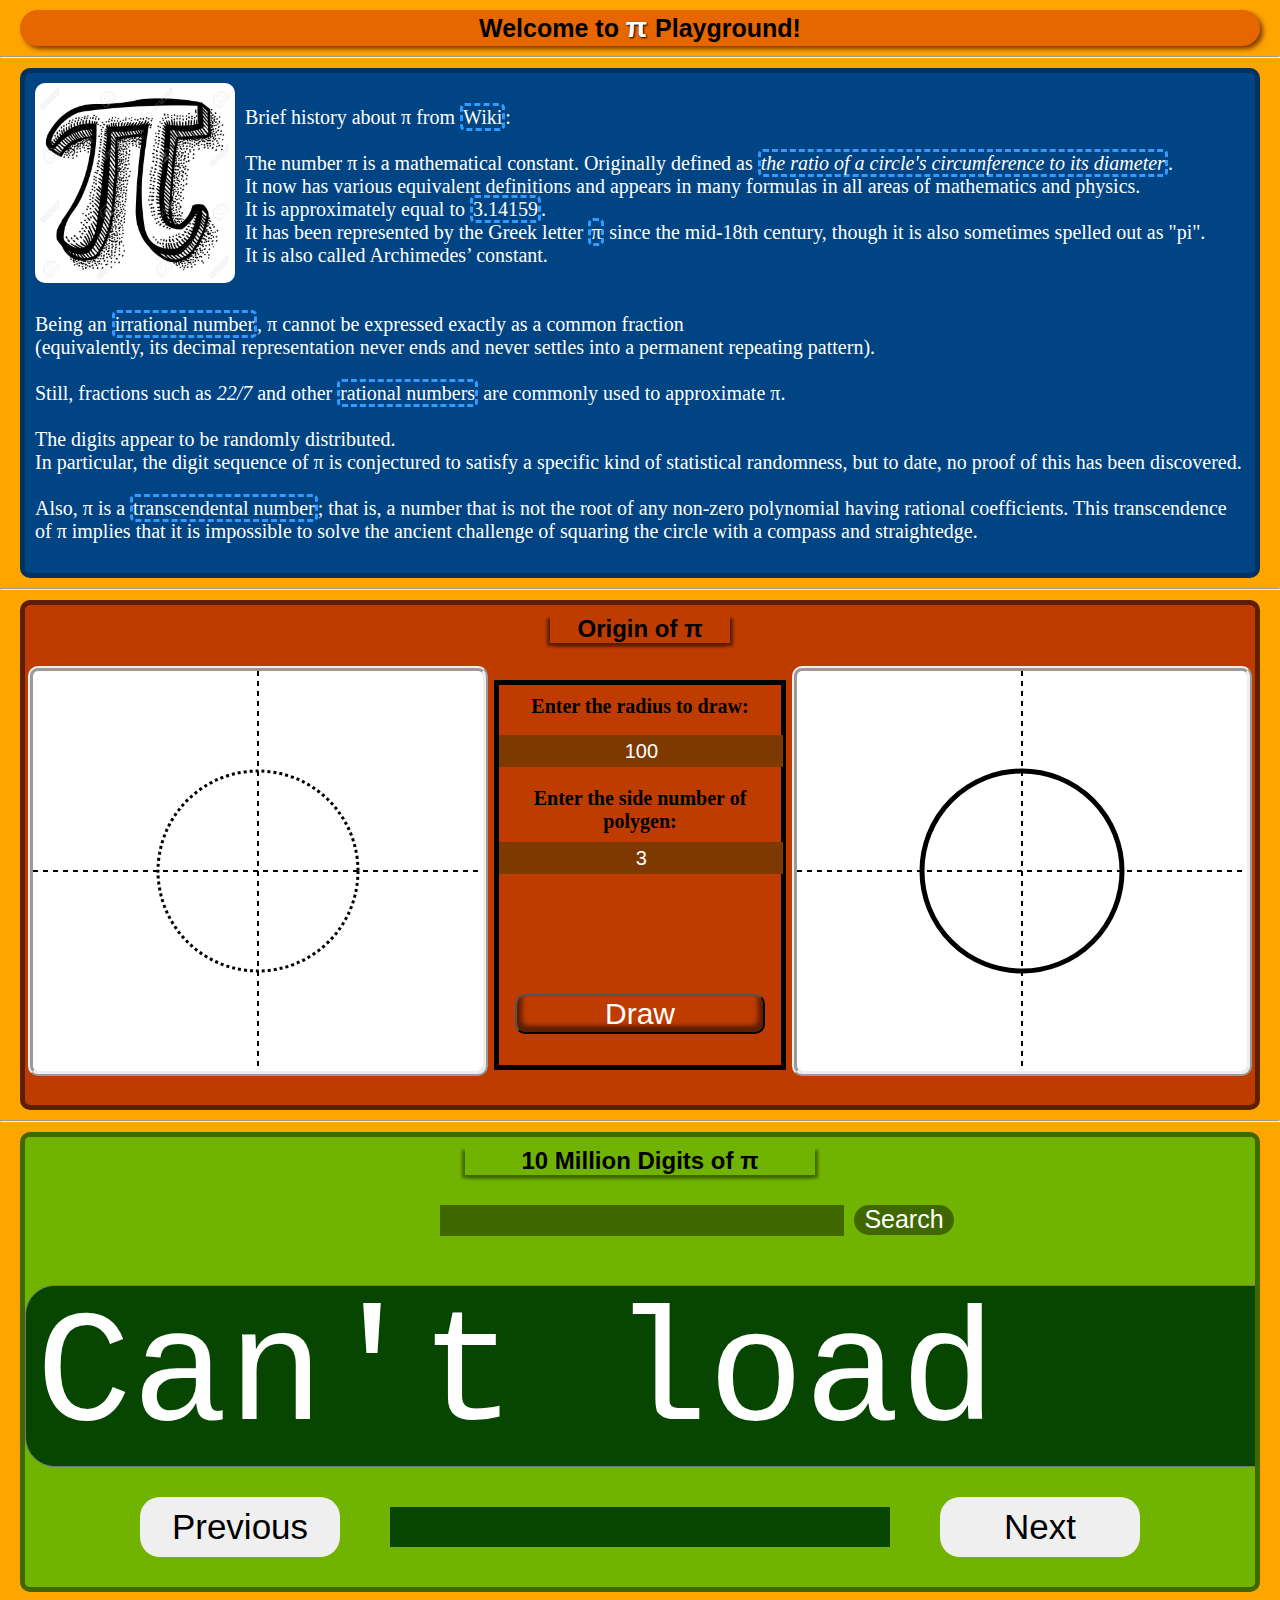
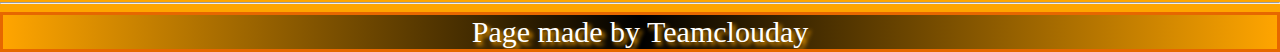
<file: PIplay/pi.html>
<!DOCTYPE html>
<html>
<head>
  <meta charset="UTF-8">
  <meta name="viewport" content="width=device-width, initial-scale=1.0">
  <meta http-equiv="cache-control" content="no-store">
  <title>π Playground</title>
  <link href="pi.css" rel="stylesheet"/>
  <link href="pimobile.css" rel="stylesheet"/>
  <script src="https://code.jquery.com/jquery-3.3.1.min.js"></script>
</head>
<body>

  <!--title of the page-->
  <div id="mainhead">Welcome to 
    <span style="color: white; text-shadow: 1px 1px 2px black;font-size: 28px;">
      π
    </span> Playground!
  </div>
  <hr/>
  <!--intro to pi-->
  <div id="intro">
    <img src="https://teamclouday.github.io/PIplay/pictures/pi.jpg" alt="Pi Image" align="left"/>
    <br/>Brief history about π from <a href="https://en.wikipedia.org/wiki/Pi">Wiki</a>:<br/><br/>
    The number π is a mathematical constant. 
    Originally defined as <a href="https://www.wikihow.com/Calculate-Pi"><i>the ratio of a circle's circumference to its diameter</i></a>.<br/>
    It now has various equivalent definitions and appears in many formulas in all areas of mathematics and physics.<br/>
    It is approximately equal to <a href="https://www.piday.org/million/">3.14159</a>.<br/>
    It has been represented by the Greek letter <a href="https://en.wikipedia.org/wiki/Pi_(letter)">π</a> since the mid-18th century, 
    though it is also sometimes spelled out as "pi".<br/>
    It is also called Archimedes’ constant.<br/><br/><br/>
    Being an <a href="https://en.wikipedia.org/wiki/Irrational_number">irrational number</a>, π cannot be expressed exactly as a common fraction<br/>
    (equivalently, its decimal representation never ends and never settles into a permanent repeating pattern).<br/><br/>
    Still, fractions such as <i>22/7</i> and other <a href="https://en.wikipedia.org/wiki/Rational_number">rational numbers</a> are commonly used to approximate π.<br/><br/>
    The digits appear to be randomly distributed.<br/>
    In particular, the digit sequence of π is conjectured to satisfy a specific kind of statistical randomness, but to date, no proof of this has been discovered.<br/><br/>
    Also, π is a <a href="https://en.wikipedia.org/wiki/Transcendental_number">transcendental number</a>; that is, a number that is not the root of any non-zero polynomial having rational coefficients. This transcendence of π implies that it is impossible to solve the ancient challenge of squaring the circle with a compass and straightedge.
  </div>
  <hr/>
  <!--first play:about original calculation of pi-->
  <div id="firstplay">
    <h2>Origin of π</h2>
    <table width="100%">
      <tr>
        <td width="35%" align="center">
          <svg id="originpi1">
            <circle id="origincircle1" r="100" fill="white" style="stroke: black;stroke-width: 3px;stroke-dasharray: 3 3;" />      
            <line id="horizontalline1" x1="0" style="stroke: black;stroke-width: 2px;stroke-dasharray: 5 5;"/>
            <line id="verticalline1" y1="0" style="stroke: black;stroke-width: 2px;stroke-dasharray: 5 5;"/>
            Perhaps your browser does not support svg here.
            <script>
              var centerX = document.getElementById("originpi1").clientWidth;
              var centerY = document.getElementById("originpi1").clientHeight;
              var halfX = centerX / 2;
              var halfY = centerY / 2;
              document.getElementById("origincircle1").setAttribute("cx",halfX);
              document.getElementById("origincircle1").setAttribute("cy",halfY);
              document.getElementById("horizontalline1").setAttribute("y1",halfY);
              document.getElementById("horizontalline1").setAttribute("x2",centerX);
              document.getElementById("horizontalline1").setAttribute("y2",halfY);
              document.getElementById("verticalline1").setAttribute("x1",halfX);
              document.getElementById("verticalline1").setAttribute("x2",halfX);
              document.getElementById("verticalline1").setAttribute("y2",centerY);
            </script>
          </svg>
        </td>
        <td width="25%">
          <div id="originpiinput">
            <label>Enter the radius to draw:</label>
            <input type="text" id="radiastext" value="100"/>
            <label>Enter the side number of polygen:</label>
            <input type="text" id="sidetext" value="3"/>
            <input type="submit" value="Draw" id="submit" onclick="reset();svg1draw();svg2draw()"/>
          </div>
        </td>
        <td width="35%" align="center">
          <svg id="originpi2">
            <circle id="origincircle2" r="100" fill="white" stroke="black" stroke-width="5"/>      
            <line id="horizontalline2" x1="0" style="stroke: black;stroke-width: 2px;stroke-dasharray: 5 5;"/>
            <line id="verticalline2" y1="0" style="stroke: black;stroke-width: 2px;stroke-dasharray: 5 5;"/>
            Perhaps your browser does not support svg here.
            <script>
                var centerX = document.getElementById("originpi2").clientWidth;
                var centerY = document.getElementById("originpi2").clientHeight;
                var halfX = centerX / 2;
                var halfY = centerY / 2;
                document.getElementById("origincircle2").setAttribute("cx",halfX);
                document.getElementById("origincircle2").setAttribute("cy",halfY);
                document.getElementById("horizontalline2").setAttribute("y1",halfY);
                document.getElementById("horizontalline2").setAttribute("x2",centerX);
                document.getElementById("horizontalline2").setAttribute("y2",halfY);
                document.getElementById("verticalline2").setAttribute("x1",halfX);
                document.getElementById("verticalline2").setAttribute("x2",halfX);
                document.getElementById("verticalline2").setAttribute("y2",centerY);
              </script>
          </svg>
        </td>
      </tr>
    </table>
    <script src="https://teamclouday.github.io/PIplay/originpi.js"></script>
  </div>
  <hr/>
  <!--second play:about search in 10 million digits of pi-->
  <div id="secondplay">
    <h2>10 Million Digits of π</h2>
    <input type="text" id="searchtext"/>
    <input type="button" value="Search" id="searchbutton" onclick="search()" disabled/>
    <textarea id="tenmillionpi" rows="1" wrap="hard" readonly></textarea>
    <div id="control">
      <input type="button" id="buttons" value="Previous" onclick="moveback()"/>
      <div id="loadProgress">
        <div id="bar"></div>
      </div>
      <input type="button" id="buttons" value="Next" onclick="movenext()"/>
    </div>
    <script src="https://teamclouday.github.io/PIplay/tenmillionpi.js" onload="load()"></script>
  </div>


  <hr/>
  <!--Page End-->
  <div id="pageend">
    Page made by  Teamclouday
  </div>
</body>
</html>
</file>
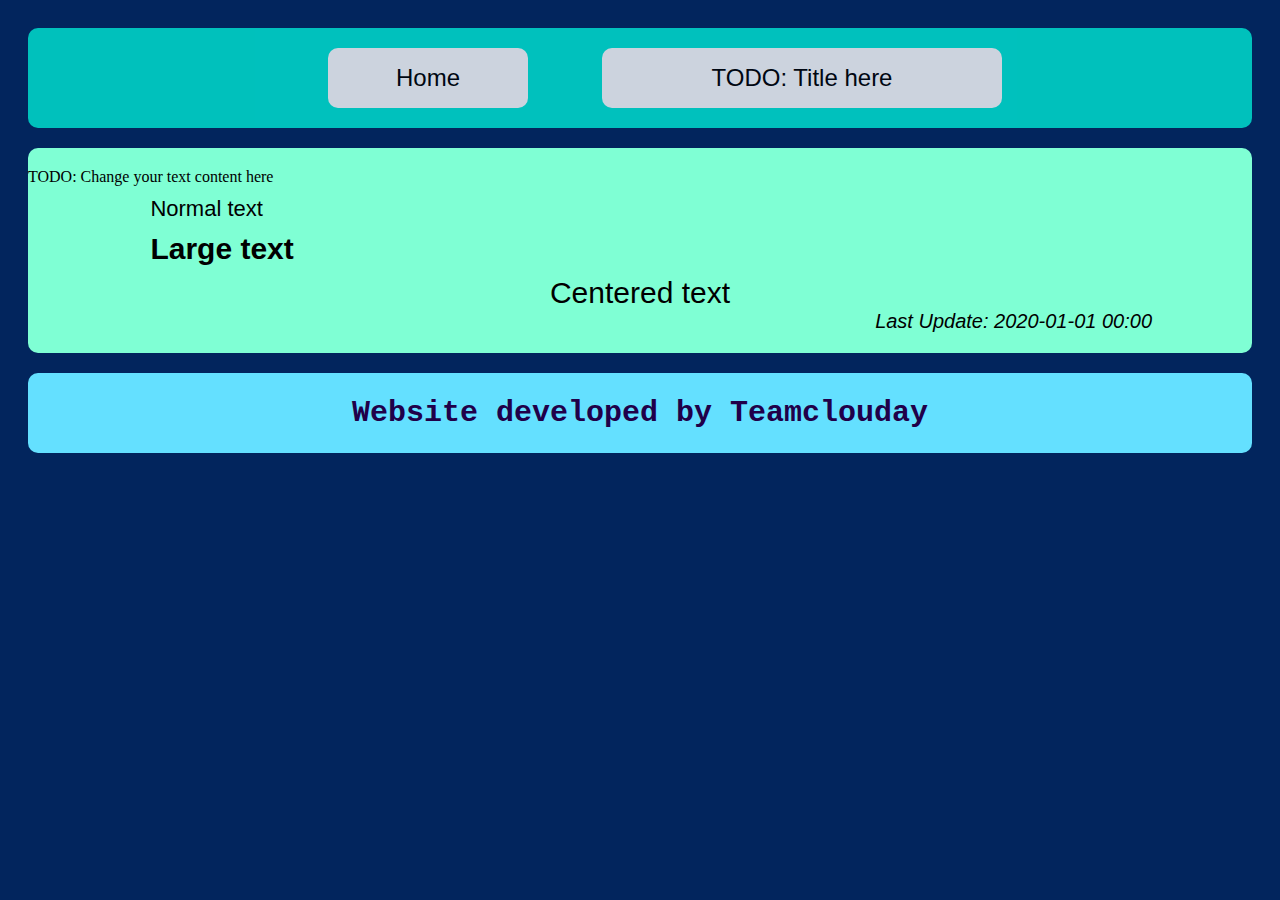
<file: subpage/blogs/template.html>
<!DOCTYPE html>
<html lang="en">

<head>
  <meta charset="UTF-8">
  <title>TODO: title here</title>
  <link rel="icon"
    href="https://upload.wikimedia.org/wikipedia/commons/thumb/a/a5/Archlinux-icon-crystal-64.svg/65px-Archlinux-icon-crystal-64.svg.png">
  <script src="https://code.jquery.com/jquery-3.5.1.slim.js"
    integrity="sha256-DrT5NfxfbHvMHux31Lkhxg42LY6of8TaYyK50jnxRnM=" crossorigin="anonymous"></script>
</head>

<body>
  <!-- header -->
  <div id="page_header">
    <div class="page_header_btn_group">
      <button type="button" id="btn_home">Home</button>
      <div id="page_header_title">TODO: Title here</div>
    </div>
  </div>
  <!-- body -->
  <div id="page_body">
    TODO: Change your text content here
    <div class="normal">
      Normal text
    </div>
    <div class="large">
      Large text
    </div>
    <div class="centered">
      Centered text
    </div>
    <div class="last_update">
      Last Update: 2020-01-01 00:00
    </div>
  </div>
  <!-- tailer -->
  <div id="page_tailer">
    <div id="page_tailer_text">Website developed by Teamclouday</div>
  </div>

  <style>
    body {
      padding: 20px;
      background-color: #02255d;
    }

    #page_header {
      width: 100%;
      height: 100px;
      border-radius: 10px;
      background-color: rgb(0, 233, 213);
      opacity: 0.8;
      overflow: hidden;
    }

    #page_body {
      width: 100%;
      margin-top: 20px;
      margin-bottom: 20px;
      border-radius: 10px;
      padding-top: 20px;
      padding-bottom: 20px;
      background-color: aquamarine;
    }

    #page_body .normal {
      font-size: 22px;
      font-family: 'Lucida Sans', 'Lucida Sans Regular', 'Lucida Grande', 'Lucida Sans Unicode', Geneva, Verdana, sans-serif;
      margin-top: 10px;
      width: 80%;
      margin-left: auto;
      margin-right: auto;
    }

    #page_body .large {
      font-size: 30px;
      font-weight: 700;
      font-family: 'Lucida Sans', 'Lucida Sans Regular', 'Lucida Grande', 'Lucida Sans Unicode', Geneva, Verdana, sans-serif;
      margin-top: 10px;
      width: 80%;
      margin-left: auto;
      margin-right: auto;
    }

    #page_body .centered {
      font-size: 30px;
      font-family: 'Lucida Sans', 'Lucida Sans Regular', 'Lucida Grande', 'Lucida Sans Unicode', Geneva, Verdana, sans-serif;
      text-align: center;
      margin-top: 10px;
      width: 80%;
      margin-left: auto;
      margin-right: auto;
    }

    #page_body .audio {
      outline: none;
      display: block;
      margin-left: auto;
      margin-right: auto;
      margin-top: 50px;
      margin-bottom: 50px;
      width: 50%;
    }

    #page_body .image {
      display: block;
      margin-left: auto;
      margin-right: auto;
      margin-top: 20px;
      margin-bottom: 20px;
      width: 40%;
      border-radius: 20px;
      border-style: solid;
    }

    #page_body .last_update 
    {
      display: block;
      width: auto;
      margin-left: 100px;
      margin-right: 100px;
      cursor: default;
      text-align: right;
      font-size: 20px;
      font-style: italic;
      font-family: 'Gill Sans', 'Gill Sans MT', Calibri, 'Trebuchet MS', sans-serif;
      user-select: none;
    }

    #page_tailer {
      width: 100%;
      height: 80px;
      border-radius: 10px;
      background-color: rgb(100, 224, 255);
      overflow: hidden;
    }

    #page_tailer_text {
      display: block;
      margin-left: auto;
      margin-right: auto;
      width: fit-content;
      font-size: 30px;
      font-weight: 600;
      font-family: 'Courier New', Courier, monospace;
      line-height: 80px;
      color: rgb(32, 0, 73);
      cursor: default;
      user-select: none;
    }

    .page_header_btn_group {
      text-align: center;
      height: 100%;
      overflow: auto;
    }

    .page_header_btn_group button {
      display: inline-block;
      cursor: pointer;
      width: 200px;
      height: 60px;
      margin: 20px;
      margin-left: 50px;
      font-size: 24px;
      font-family: 'Franklin Gothic Medium', 'Arial Narrow', Arial, sans-serif;
      border-radius: 10px;
      border-style: none;
      background-color: white;
      color: black;
      transition: 0.5s;
      outline: none;
    }

    .page_header_btn_group #page_header_title {
      display: inline-block;
      cursor: default;
      user-select: none;
      width: 400px;
      text-align: center;
      margin-left: 50px;
      font-size: 24px;
      font-family: 'Franklin Gothic Medium', 'Arial Narrow', Arial, sans-serif;
      background-color: white;
      height: 60px;
      line-height: 60px;
      border-radius: 10px;
    }

    .page_header_btn_group button:hover {
      background-color: rgb(57, 143, 255);
      color: white;
    }
  </style>

  <script type="text/javascript">
    $(document).ready(() => {
      // set events
      $(".page_header_btn_group #btn_home").on('click', () => {
        window.location.href = "https://teamclouday.github.io/";
      });
    });
  </script>
</body>

</html>
</file>
<file: MainStyle.css>
﻿body {
    /*Background Properties*/
    background-color:beige;
    z-index:0;
}

hr{
    margin-left:20px;
    margin-right:20px;
}

a{
    text-decoration:none;
    color:brown
}

h{
    z-index:3;
    font-size:25px;
    font-weight:bold;
    text-shadow:2px 2px 2px #000000;
    color:#ffffff;
    padding-top:20px;
}

#HeadTitle {
    margin: 0;
    z-index:1;

    /*Text Properties*/
    text-align: center;
    font-size: 25px;
    font-family: 'Times New Roman', Times, serif;
    font-weight: bold;
    text-shadow: 0 3px 2px #a1983f;

    /*Background Properties*/
    display: block;
    background: linear-gradient(to right,beige,burlywood,beige);
}

.SimpleInfo {
    z-index: 1;
    /*Background Properties*/
    display: block;
    background-image: url("Pictures/HeaderBkg.jpg");
    background-color: burlywood;
    background-size: cover;
    opacity: 0.8;

    /*Scale and Rounded Corner*/
    height: 500px;
    border-radius: 30px;
}

.SimpleInfo #InfoImage {
    /*Image Properties*/
    border-radius: 50%;
    max-height: 40%;
    max-width: 40%;
    /*border-style: dashed;
    border-color: brown;*/
    margin-top: 60px;
    box-shadow: 3px 3px 5px #808080;
    background-color:white;

    /*Set To Front*/
    z-index: 2;
}

.SimpleInfo #InfoPara {
    z-index:2;

    /*Box Properties*/
    border-radius: 40%;
    border: double;
    border-width: 5px;
    border-color: bisque;
    max-width:700px;
    background:burlywood;
    margin-top: 60px;
    box-shadow: 2px 2px 3px #808080 inset;

    /*Text Properties*/
    font-family: 'Segoe UI', Tahoma, Geneva, Verdana, sans-serif;
    font-size: 18px;
    font-style: italic;
    text-align: center;
    overflow:hidden;
}

.Experience {
    z-index: 1;
    /*Background Settings*/
    margin: 5px 0 10px 0;
    background: radial-gradient(burlywood,beige);
    /*Border Settings*/
    border-radius: 30px;
    border-style: dashed;
    border-color: burlywood;
}

.Experience #ExpTitle {
    z-index: 2;

    /*Font Properties*/
    text-align: center;
    font-size: 25px;
    font-family: 'Times New Roman', Times, serif;
    font-weight: bold;
    text-shadow: 0 3px 2px #a1983f;

    /*Background Properties*/
    margin-top:5px;
    margin-bottom:5px;
}

.Experience #ExpImages{
    z-index:2;

    /*Set Image Size*/
    width:150px;
    vertical-align:middle;
    margin:50px 50px 50px 50px;
}

.Experience #ExpWords {
    z-index:2;

    /*Set Font Properties*/
    font-family: monospace, Courier New, Courier,  Arial;
    font-size:20px;
    font-weight:500;
    padding-bottom:15px;
}
</file>
<file: Gobang/gobang.css>
body{z-index: 1; background: burlywood;}
#svg{
  z-index: 2;
  display: block;
  border-radius: 30px;
  border: 3px rgb(85, 52, 0) solid;
  margin-left: auto;
  margin-right: auto;
  background: white;
}
#menuBar{
  z-index: 4;
  position: absolute;
  border: none;
  display: none;
}
#menuButton{
  z-index: 5;
  display: inline-block;
  width: 100%;
  height: 100px;
  border-radius: 10px;
  border: 3px black solid;
  background: linear-gradient(135deg, burlywood 40%, rgb(228, 167, 0) 80%, rgb(158, 116, 1) 100%);
  color: rgb(85, 52, 0);
  opacity: 0.9;
}
</file>
<file: PIplay/pi.css>
body{
  z-index: 0;

  margin:0;
  background-color:orange;
}

#mainhead{
  z-index: 1;

  /*bacground settings*/
  margin:10px 20px 10px 20px;
  display: block;
  background-color: rgb(230, 103, 0);
  box-shadow: 3px 3px 5px rgb(126, 57, 0);
  overflow: hidden;

  /*border settings*/
  border-radius: 20px;
  border-style: solid;
  border-width: 2px;
  border-color: rgb(230, 103, 0);

  /*text settings*/
  text-align: center;
  font-size: 25px;
  font-weight: bold;
  font-family:'Franklin Gothic Medium', 'Arial Narrow', Arial, sans-serif;
}

/*#region intro*/

#intro{
  z-index: 1;

  /*background settings*/
  display: block;
  margin: 10px 20px 10px 20px;
  width: auto;
  height: 480px;
  background-color: rgb(0, 68, 131);
  border-radius: 10px;
  border-style: solid;
  border-width: 5px;
  border-color: rgb(1, 50, 95);
  overflow: auto;

  /*text settings*/
  font-size: 20px;
  color: white;
  text-overflow: ellipsis;
  padding: 10px 10px 10px 10px;
}

#intro img{
  z-index: 2;

  /*size of image*/
  width: 200px;
  height: 200px;
  max-width: 50%;
  max-height: 50%;

  /*position*/
  margin:0px 10px 10px 0px;
  border-radius: 10px; 
}

#intro a{
  text-decoration:none;
  color: white;
  border-style: dashed;
  border-radius: 5px;
  border-color: rgb(49, 155, 255);
}

#intro a:hover{
  border-color: white;
  color: orange;
}

/*#endregion*/

/*#region firstplay*/

#firstplay{
  z-index: 1;

  /*background settings*/
  display: block;
  margin: 10px 20px 10px 20px;
  width: auto;
  height: 500px;
  background-color: rgb(190, 60, 0);
  border-radius: 10px;
  border-style: solid;
  border-width: 5px;
  border-color: rgb(94, 30, 0);
  overflow: auto;
}

#firstplay h2{
  z-index: 2;

  /*font settings*/
  font-family: 'Franklin Gothic Medium', 'Arial Narrow', Arial, sans-serif;
  font-weight: bold;
  text-align: center;
  
  /*background*/
  display: block;
  margin-left: auto;
  margin-right: auto;
  margin-top: 10px;
  width: 180px;
  box-shadow: 3px 3px 3px rgb(94, 30, 0),-3px 3px 3px rgb(94, 30, 0);
}

#originpi1{
  z-index: 2;

  /*size*/
  width: 450px;
  height: 400px;
  background-color: white;

  /*background*/
  border-style: ridge;
  border-width: 5px;
  border-radius: 10px;
}

#originpi2{
  z-index: 2;

  /*size*/
  width: 450px;
  height: 400px;
  background-color: white;

  /*background*/
  border-style: ridge;
  border-width: 5px;
  border-radius: 10px;
}

#originpiinput{
  z-index: 2;

  /*background*/
  border-style: solid;
  border-width: 5px;
  margin-left: auto;
  margin-right: auto;
  margin-top: 5px;
  width: 95%;
  height: 380px;
}

#originpiinput label{
  z-index: 3;

  /*style*/
  display: inline-block;
  border-style: hidden;

  /*background*/
  margin-top: 10px;
  width: 100%;
  height: 30px;

  /*font*/
  font-size: 20px;
  text-align: center;
  font-weight: 600;
}

#originpiinput #radiastext{
  z-index: 3;

  /*background*/
  display: block;
  margin-top: 10px;
  margin-bottom: 10px;
  margin-left: auto;
  margin-right: auto;
  width: 280px;
  height: 30px;

  /*style*/
  background-color: rgb(126, 57, 0);
  color: white;
  font-size: 20px;
  text-align: center;
  border-style: hidden;
}

#originpiinput #sidetext{
  z-index: 3;

  /*background*/
  display: block;
  margin-top: 10px;
  margin-bottom: 10px;
  margin-left: auto;
  margin-right: auto;
  width: 280px;
  height: 30px;

  /*style*/
  background-color: rgb(126, 57, 0);
  color: white;
  font-size: 20px;
  text-align: center;
  border-style: hidden;
}

#originpiinput #submit{
  z-index: 3;

  /*position*/
  margin-top: 120px;
  margin-left: auto;
  margin-right: auto;
  width: 250px;
  height: 40px;

  /*style*/
  display: block;
  background-color: rgb(190, 60, 0);
  box-shadow: -5px -5px 5px rgb(94, 30, 0) inset,5px -5px 5px rgb(94, 30, 0) inset;
  font-size: 30px;
  font-family: 'Trebuchet MS', 'Lucida Sans Unicode', 'Lucida Grande', 'Lucida Sans', Arial, sans-serif;
  color: white;
  border-radius: 10px;
}

/*#endregion*/

/*#region secondplay*/

#secondplay{
  z-index: 1;

  /*background settings*/
  display: block;
  margin: 10px 20px 10px 20px;
  width: auto;
  height: 450px;
  background-color: rgb(112, 180, 1);
  border-radius: 10px;
  border-style: solid;
  border-width: 5px;
  border-color: rgb(64, 104, 0);
  overflow: auto;
}

#secondplay h2{
  z-index: 2;

  /*font settings*/
  font-family: 'Franklin Gothic Medium', 'Arial Narrow', Arial, sans-serif;
  font-weight: bold;
  text-align: center;
  
  /*background*/
  display: block;
  margin-left: auto;
  margin-right: auto;
  margin-top: 10px;
  width: 350px;
  box-shadow: 3px 3px 3px rgb(64, 104, 0),-3px 3px 3px rgb(64, 104, 0);
}

#secondplay #searchtext{
  z-index: 2;

  /*background*/
  display: block;
  border-style: hidden;
  background-color: rgb(64, 104, 0);
  margin-top: 10px;
  margin-left: calc(50% - 200px);
  margin-right: auto;
  width: 400px;
  float: left;
  
  /*font settings*/
  font-size: 25px;
  text-align: center;
  color: white;
}

#searchtext:focus ~ #tenmillionpi{
  filter: blur(5px);
}

#secondplay #searchbutton{
  z-index: 2;

  /*size*/
  float: left;
  display: block;
  margin-top: 10px;
  margin-left: 10px;
  margin-bottom: 50px;
  height: 30px;
  width: 100px;
  padding: 0;

  /*style*/
  font-size: 25px;
  background-color: rgb(64, 104, 0);
  border: none;
  color: rgb(255, 255, 255);
  border-radius: 20px;
}

#tenmillionpi{
  z-index: 2;

  /*size*/
  display: block;
  clear: both;
  margin-left: auto;
  margin-right: auto;
  width: 1330px;
  height: 180px;
  padding-left: 10px;
  padding-right: 10px;
  padding-top: 0;
  padding-bottom: 0;
  overflow: hidden;
  background-color: rgb(6, 70, 0);
  border-radius: 30px;
  
  /*font*/
  font-size: 160px;
  color: white;
}

#secondplay #control{
  z-index: 2;

  /*size*/
  width: 1000px;
  height:60px; 
  margin-left: auto;
  margin-right: auto;
  margin-top: 30px;
} 

#secondplay #loadProgress{
  z-index: 3;
  /*style*/
  width: 500px;
  margin:10px 50px 10px 50px;
  float: left;
  background-color: rgb(6, 70, 0);
}

#secondplay #bar{
  z-index: 4;
  margin-top: 0;
  height: 40px;
  width: 0;
  background-color: rgb(112, 180, 1);
  text-align: center;
  font-size: 25px;
}

#secondplay #buttons{
  z-index: 3;

  /*size*/
  float: left;
  width: 200px;
  height: 60px;

  /*style*/
  border-radius: 20px;
  border: none;
  font-size: 35px;
}

#secondplay #buttons:hover{
  color: white;
  background-color: rgb(6, 70, 0);
}

/*#endregion*/



#pageend{
  z-index: 1;

  /*background*/
  display: block;
  background: linear-gradient(to right,orange,black,orange);
  margin-top: 5px;
  margin-bottom: 0px;
  border-style: solid;
  border-color: rgb(230, 103, 0);
  border-width: 3px;

  /*font setting*/
  font-size: 30px;
  text-align: center;
  color: white;
  text-shadow: 3px 3px 4px orange;
  overflow: hidden;
}
</file>
<file: PIplay/pimobile.css>
@media screen and (max-width:500px){
 body{
   z-index: 0;
   margin: 0;
 }

 #mainhead{
   z-index: 1;
   font-size: 20px;
   margin:5px 10px 5px 10px;
   padding: 0;
   border-width: 1px;
   height: auto;
 }

 #mainhead span{
   z-index: 2;
   font-size: 25px;
 }

/*#region intro*/

 #intro{
   z-index: 1;
   margin:5px 10px 5px 10px;
   height: 300px;
   border-radius: 8px;
   border-width: 3px;
   font-size: 18px;
   padding: 5px 5px 5px 5px;
 }

 #intro img{
   z-index: 2;
   max-width: 30%;
   max-height: 30%;
   border-radius: 8px;
   margin: 0 5px 0 0;
 }

/*#endregion*/

/*#region firstplay*/

 #firstplay{
   z-index: 1;
   margin: 5px 10px 5px 10px;
   border-radius: 8px;
   border-width: 3px;
   height:370px;
 }

 #firstplay h2{
   z-index: 2;
   font-size: 20px;
   margin-top: 5px;
   margin-bottom: 0;
 }

 #originpi1{
   z-index: 2;
   margin: 5px 10px 0px 10px;
   width: 300px;
   height: 300px;
   border-radius: 8px;
   border-width: 3px;
 }

 #originpi2{
  z-index: 2;
  margin: 5px 10px 0px 10px;
  width: 300px;
  height: 300px;
  border-radius: 8px;
  border-width: 3px;
}

#originpiinput{
  z-index: 2;
  border-width: 3px;
  height: 300px;
  width:95%;
  margin-top: auto;
  margin-bottom: auto;
}

#originpiinput label{
  z-index: 3;
  font-size: 18px;
}

#originpiinput #radiastext{
  z-index: 3;
  width: 90%;
  height:28px;
  margin-top: 5px;
  margin-bottom: 5px;
}

#originpiinput #sidetext{
  z-index: 3;
  width: 90%;
  height:28px;
  margin-top: 5px;
  margin-bottom: 5px;
}

#originpiinput #submit{
  z-index: 3;
  margin-top: 30%;
  width: 200px;
  margin-left: 5px;
  margin-right: 10px;
  font-size: 28px;
}

/*#endregion*/

/*#region secondplay*/
#secondplay{
  z-index: 1;
  margin: 5px 10px 5px 10px;
  border-radius: 8px;
  border-width: 3px;
  height:300px;
}

#secondplay h2{
  z-index: 2;
  font-size: 20px;
  margin-top: 5px;
  margin-bottom: 0;
  width: 200px;
}

#secondplay #searchtext{
  z-index: 2;
  margin-left: calc(50% - 150px);
  width: 300px;
  font-size: 20px;
  margin-top: 20px;
}

#searchtext:focus ~ #tenmillionpi{
  filter: blur(2px);
}

#secondplay #searchbutton{
  z-index: 2;
  margin-left: calc(50% - 75px);
  width: 150px;
  font-size: 20px;
  margin-bottom: 10px;
}

#tenmillionpi{
  z-index: 2;
  width: 90%;
  height: 35px;
  font-size: 30px;
  text-align: center;
  margin-bottom: 30px;
  margin-top: 30px;
}

#secondplay #control{
  z-index: 2;
  width: 95%;
  height: auto;
  margin-top: 0;
}

#secondplay #buttons{
  z-index: 3;
  font-size: 25px;
  height: 30px;
  width: 94%;
  margin-left: 3%;
  border-radius: 0;
}

#secondplay #loadProgress{
  z-index: 3;
  float: left;
  width: 94%;
  margin-left: 3%;
  margin-top: 0;
  margin-bottom: 0;
}

#secondplay #bar{
  z-index: 4;
  height: 30px;
  font-size: 15px;
}

/*#endregion*/

#pageend{
  z-index: 1;
  margin:0;
  border:hidden;
  font-size: 20px;
}
}
</file>
